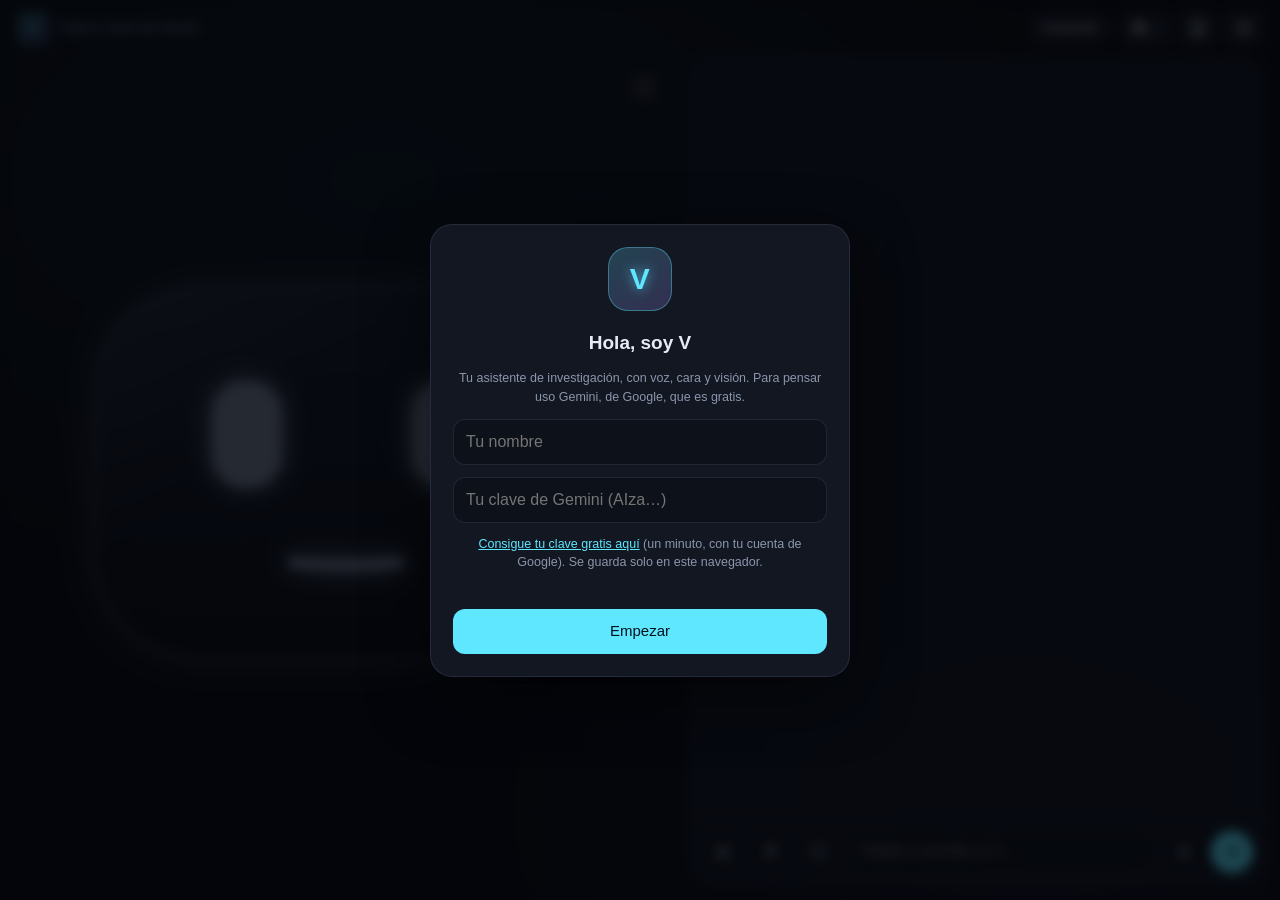
<file: web/pagina.html>
<!doctype html>
<html lang="es">
<head>
  <meta charset="utf-8">
  <meta name="viewport" content="width=device-width, initial-scale=1, viewport-fit=cover, interactive-widget=resizes-content">
  <title>V</title>
  <meta name="description" content="V, tu asistente de investigación con voz, cara y visión, directamente en el navegador">
  <meta name="theme-color" content="#07090f">
  <meta name="apple-mobile-web-app-capable" content="yes">
  <meta name="mobile-web-app-capable" content="yes">
  <meta name="apple-mobile-web-app-status-bar-style" content="black-translucent">
  <meta name="apple-mobile-web-app-title" content="V">
  <link rel="manifest" href="pagina.webmanifest">
  <link rel="icon" href="icon.svg" type="image/svg+xml">
  <link rel="apple-touch-icon" href="icon-180.png">
  <link rel="stylesheet" href="style.css">
</head>
<body>
  <div id="app">
    <header class="topbar">
      <div class="brand">
        <span class="logo">V</span>
        <span id="status-text" class="status">Preparando…</span>
      </div>
      <nav class="top-actions">
        <button id="mode-btn" class="chip" title="Cambiar entre asistente y debate">Asistente</button>
        <button id="people-btn" class="icon-btn" data-icon="users" title="Quién participa"><span id="people-count">1</span></button>
        <button id="notebook-btn" class="icon-btn" data-icon="book" title="Cuaderno de hipótesis"></button>
        <button id="settings-btn" class="icon-btn" data-icon="gear" title="Ajustes"></button>
      </nav>
    </header>

    <main class="layout">
      <section class="stage" id="stage">
        <canvas id="face" aria-label="Cara de V"></canvas>
        <div id="tool-feed" class="tool-feed" aria-live="polite"></div>
        <p id="caption" class="caption" aria-live="polite"></p>
        <div id="pip" class="pip" hidden>
          <video id="video" playsinline muted autoplay></video>
          <canvas id="overlay"></canvas>
          <div class="pip-bar">
            <span id="gesture-label"></span>
            <button id="flip-btn" class="mini" data-icon="flip" title="Cambiar de cámara"></button>
          </div>
        </div>
        <video id="screen-video" playsinline muted hidden></video>
        <button id="stop-btn" class="stop-btn" data-icon="stop" title="Callar a V" hidden><span>Silencio</span></button>
        <button id="focus-btn" class="corner-btn" data-icon="expand" title="Modo cara (pantalla completa)"></button>
      </section>

      <section class="chat">
        <div id="log" class="log" aria-live="polite"></div>
        <div id="speakers" class="speakers" hidden aria-label="Quién habla ahora"></div>
        <form id="composer" class="composer" autocomplete="off">
          <button type="button" id="cam-btn" class="round" data-icon="camera" title="Cámara"></button>
          <button type="button" id="hands-btn" class="round" data-icon="hand" title="Seguimiento de manos"></button>
          <button type="button" id="screen-btn" class="round" data-icon="screen" title="Compartir pantalla con V"></button>
          <textarea id="input" rows="1" placeholder="Habla o escribe a V…" enterkeyhint="send"></textarea>
          <button type="button" id="ask-btn" class="round accent debate-only" data-icon="scale" title="Que opine V"></button>
          <button type="button" id="mic-btn" class="round" data-icon="mic" title="Hablar"></button>
          <button type="submit" id="send-btn" class="round primary" data-icon="send" title="Enviar"></button>
        </form>
      </section>
    </main>
  </div>

  <aside id="notebook" class="drawer" hidden>
    <header><h2>Cuaderno de hipótesis</h2><button class="close icon-btn" data-icon="close" title="Cerrar"></button></header>
    <div id="notebook-list" class="drawer-body"></div>
    <footer><button id="export-md" class="btn">Descargar en Markdown</button></footer>
  </aside>

  <aside id="people" class="drawer" hidden>
    <header><h2>Quién participa</h2><button class="close icon-btn" data-icon="close" title="Cerrar"></button></header>
    <div class="drawer-body">
      <p class="hint">Para debatir desde este dispositivo, añade a tus amigos y toca su nombre antes de que hablen. Así V sabe quién dice qué.</p>
      <ul id="people-list" class="people"></ul>
      <form id="add-person" class="row">
        <input id="person-input" maxlength="24" placeholder="Nombre de un amigo" aria-label="Nombre de un amigo">
        <button class="btn" type="submit">Añadir</button>
      </form>
    </div>
  </aside>

  <aside id="settings" class="drawer" hidden>
    <header><h2>Ajustes</h2><button class="close icon-btn" data-icon="close" title="Cerrar"></button></header>
    <div class="drawer-body">
      <div class="field">
        <label for="name-input">Tu nombre</label>
        <input id="name-input" maxlength="24" placeholder="¿Cómo te llamas?">
      </div>
      <div class="field">
        <label for="key-input">Clave de Gemini</label>
        <input id="key-input" type="password" autocomplete="off" placeholder="AIza…">
        <p class="hint">Gratis en <a href="https://aistudio.google.com/apikey" target="_blank" rel="noopener">aistudio.google.com/apikey</a>. Se guarda solo en este navegador y solo se envía a Google.</p>
      </div>
      <div class="field">
        <label for="model-select">Cerebro</label>
        <select id="model-select"></select>
      </div>
      <div class="field">
        <label for="voice-select">Voz</label>
        <select id="voice-select"></select>
      </div>
      <label class="switch"><input type="checkbox" id="voice-toggle"><span>Voz de V activada</span></label>
      <label class="switch"><input type="checkbox" id="handsfree-toggle"><span>Manos libres: escuchar después de que V hable</span></label>
      <button id="reset-btn" class="btn ghost">Reiniciar conversación</button>
      <p class="hint">Gestos con la mano: ✋ silencia a V · ✌️ empieza a escuchar.</p>
      <p class="hint">¿Quieres que V abra y cierre apps de tu ordenador o lea tu Garmin? Eso lo hace la versión completa: <code>python -m v</code> (mira el README).</p>
      <button id="forget-btn" class="btn ghost">Borrar mi clave de este navegador</button>
    </div>
  </aside>

  <div id="setup" class="modal" hidden>
    <form id="setup-form" class="card">
      <span class="logo big">V</span>
      <h2>Hola, soy V</h2>
      <p class="hint">Tu asistente de investigación, con voz, cara y visión. Para pensar uso Gemini, de Google, que es gratis.</p>
      <input id="setup-name" maxlength="24" placeholder="Tu nombre" aria-label="Tu nombre">
      <input id="setup-key" type="password" autocomplete="off" placeholder="Tu clave de Gemini (AIza…)" aria-label="Clave de Gemini" required>
      <p class="hint"><a href="https://aistudio.google.com/apikey" target="_blank" rel="noopener">Consigue tu clave gratis aquí</a> (un minuto, con tu cuenta de Google). Se guarda solo en este navegador.</p>
      <p id="setup-error" class="error-text"></p>
      <button class="btn primary" type="submit">Empezar</button>
    </form>
  </div>

  <div id="toast" class="toast" hidden></div>

  <script type="module" src="pagina.js"></script>
</body>
</html>
</file>
<file: web/style.css>
:root {
  --bg: #07090f;
  --bg-2: #0d1119;
  --panel: rgba(18, 23, 34, 0.86);
  --panel-solid: #121722;
  --line: rgba(148, 170, 210, 0.14);
  --text: #e7ecf4;
  --muted: #8b96ab;
  --accent: #5ee7ff;
  --accent-2: #a78bfa;
  --ok: #6cf3c5;
  --warn: #ffc36b;
  --bad: #ff7a8a;
  --radius: 16px;
  --font: -apple-system, BlinkMacSystemFont, "SF Pro Text", "Segoe UI", Roboto, "Helvetica Neue", sans-serif;
  color-scheme: dark;
}

* { box-sizing: border-box; }
html, body { margin: 0; height: 100%; }
body {
  background:
    radial-gradient(1200px 700px at 30% 20%, rgba(94, 231, 255, 0.07), transparent 60%),
    radial-gradient(900px 600px at 80% 90%, rgba(167, 139, 250, 0.07), transparent 60%),
    var(--bg);
  color: var(--text);
  font: 15px/1.5 var(--font);
  -webkit-font-smoothing: antialiased;
  overflow: hidden;
}
button, input, textarea { font: inherit; color: inherit; }
button { cursor: pointer; }
[hidden] { display: none !important; }
svg { width: 20px; height: 20px; flex: none; }

#app {
  height: 100dvh;
  display: grid;
  grid-template-columns: minmax(0, 1fr);
  grid-template-rows: auto minmax(0, 1fr);
  padding: env(safe-area-inset-top) env(safe-area-inset-right) 0 env(safe-area-inset-left);
}

/* Barra superior */
.topbar {
  display: flex; align-items: center; justify-content: space-between;
  gap: 12px; padding: 10px 16px;
}
.brand { display: flex; align-items: center; gap: 10px; min-width: 0; flex: 1 1 auto; }
.logo {
  display: inline-grid; place-items: center; width: 34px; height: 34px; border-radius: 11px;
  background: linear-gradient(145deg, rgba(94, 231, 255, 0.22), rgba(167, 139, 250, 0.22));
  border: 1px solid rgba(94, 231, 255, 0.35);
  color: var(--accent); font-weight: 700; letter-spacing: 0.02em;
  text-shadow: 0 0 12px rgba(94, 231, 255, 0.7);
}
.logo.big { width: 64px; height: 64px; font-size: 30px; border-radius: 20px; margin: 0 auto 6px; }
.status { min-width: 0; color: var(--muted); font-size: 13px; white-space: nowrap; overflow: hidden; text-overflow: ellipsis; }
.top-actions { display: flex; align-items: center; gap: 6px; flex: none; }
.icon-btn {
  display: inline-flex; align-items: center; gap: 6px; height: 36px; min-width: 36px; padding: 0 9px;
  border-radius: 11px; border: 1px solid var(--line); background: var(--panel); position: relative;
}
.icon-btn:hover { border-color: rgba(94, 231, 255, 0.4); }
.icon-btn.badge::after {
  content: ""; position: absolute; top: 6px; right: 6px; width: 7px; height: 7px;
  border-radius: 50%; background: var(--accent); box-shadow: 0 0 8px var(--accent);
}
#people-count { font-size: 13px; color: var(--muted); }
.chip {
  height: 32px; padding: 0 14px; border-radius: 999px; border: 1px solid var(--line);
  background: var(--panel); font-size: 13px; letter-spacing: 0.02em;
}
body.debate .chip { border-color: rgba(167, 139, 250, 0.6); color: var(--accent-2); }

/* Distribución */
.layout { min-height: 0; display: grid; grid-template-columns: minmax(0, 1.15fr) minmax(340px, 1fr); gap: 16px; padding: 0 16px 16px; }
.stage { position: relative; min-height: 0; border-radius: 24px; overflow: hidden; }
#face { width: 100%; height: 100%; display: block; }
.chat {
  min-height: 0; display: flex; flex-direction: column;
  background: var(--panel); border: 1px solid var(--line); border-radius: 24px;
  backdrop-filter: blur(14px); -webkit-backdrop-filter: blur(14px);
}

/* Subtítulos y actividad */
.caption {
  position: absolute; left: 50%; bottom: 18px; transform: translate(-50%, 10px);
  width: min(92%, 640px); margin: 0; text-align: center; font-size: 17px; line-height: 1.45;
  color: #f4f7fb; text-shadow: 0 1px 12px rgba(0, 0, 0, 0.8);
  opacity: 0; transition: opacity 0.4s, transform 0.4s; pointer-events: none;
}
.caption.show { opacity: 0.92; transform: translate(-50%, 0); }
.tool-feed { position: absolute; top: 12px; left: 12px; display: flex; flex-direction: column; gap: 6px; pointer-events: none; }
.tool-pill {
  font-size: 12px; padding: 5px 10px; border-radius: 999px; width: max-content;
  background: rgba(13, 17, 25, 0.85); border: 1px solid var(--line); color: var(--muted);
  animation: rise 0.25s ease-out;
}
.tool-pill.ok { color: var(--ok); }
.tool-pill.error, .tool-pill.denied { color: var(--bad); }
@keyframes rise { from { opacity: 0; transform: translateY(6px); } }

.corner-btn, .stop-btn {
  position: absolute; display: inline-flex; align-items: center; gap: 6px;
  border: 1px solid var(--line); background: rgba(13, 17, 25, 0.7); border-radius: 12px;
}
.corner-btn { top: 12px; right: 12px; width: 38px; height: 38px; justify-content: center; }
.stop-btn { bottom: 18px; right: 16px; height: 36px; padding: 0 12px; color: var(--warn); font-size: 13px; }

/* Cámara */
.pip {
  position: absolute; right: 12px; bottom: 64px; width: min(34%, 260px); aspect-ratio: 4 / 3;
  border-radius: 14px; overflow: hidden; border: 1px solid rgba(94, 231, 255, 0.35);
  background: #000; box-shadow: 0 10px 30px rgba(0, 0, 0, 0.5); transition: box-shadow 0.2s;
}
.pip.flash { box-shadow: 0 0 0 3px #fff, 0 10px 30px rgba(0, 0, 0, 0.5); }
.pip video, .pip canvas { position: absolute; inset: 0; width: 100%; height: 100%; object-fit: cover; }
.pip video.mirror { transform: scaleX(-1); }
.pip-bar {
  position: absolute; left: 0; right: 0; bottom: 0; display: flex; align-items: center; justify-content: space-between;
  padding: 4px 6px 4px 10px; font-size: 12px; background: linear-gradient(transparent, rgba(0, 0, 0, 0.7));
}
.mini { width: 30px; height: 30px; display: grid; place-items: center; border: 0; background: rgba(255, 255, 255, 0.12); border-radius: 9px; }
.mini svg { width: 16px; height: 16px; }

/* Conversación */
.log { flex: 1; min-height: 0; overflow-y: auto; padding: 18px 16px 8px; display: flex; flex-direction: column; gap: 10px; overscroll-behavior: contain; }
.msg { max-width: 86%; padding: 10px 14px; border-radius: 18px; word-wrap: break-word; animation: rise 0.2s ease-out; }
.msg .who { font-size: 12px; color: var(--accent-2); margin-bottom: 2px; }
.msg.mine { align-self: flex-end; background: linear-gradient(145deg, #1d3a4a, #1a2b44); border-bottom-right-radius: 6px; }
.msg.other { align-self: flex-start; background: #1a1f2c; border-bottom-left-radius: 6px; }
.msg.from-v {
  align-self: flex-start; background: rgba(94, 231, 255, 0.06);
  border: 1px solid rgba(94, 231, 255, 0.18); border-bottom-left-radius: 6px;
}
.msg.from-v.error { border-color: rgba(255, 122, 138, 0.4); }
.msg.system { align-self: center; max-width: 92%; font-size: 12.5px; color: var(--muted); background: none; padding: 2px 8px; text-align: center; }
.msg code { font-family: ui-monospace, "SF Mono", Menlo, monospace; font-size: 0.9em; background: rgba(255, 255, 255, 0.07); padding: 1px 5px; border-radius: 5px; }
.used-tools { margin-top: 6px; font-size: 11.5px; color: var(--muted); }
.typing { display: flex; gap: 5px; padding: 14px 16px; }
.typing span { width: 7px; height: 7px; border-radius: 50%; background: var(--accent); opacity: 0.4; animation: blink 1.2s infinite; }
.typing span:nth-child(2) { animation-delay: 0.2s; }
.typing span:nth-child(3) { animation-delay: 0.4s; }
@keyframes blink { 50% { opacity: 1; transform: translateY(-2px); } }

.composer {
  display: flex; align-items: flex-end; gap: 6px; padding: 10px;
  padding-bottom: max(10px, env(safe-area-inset-bottom)); border-top: 1px solid var(--line);
}
.composer textarea {
  flex: 1; width: 0; min-width: 0; resize: none; max-height: 140px; padding: 10px 14px; border-radius: 20px;
  background: var(--bg-2); border: 1px solid var(--line); outline: none; line-height: 1.4; font-size: 16px;
}
.composer textarea:focus { border-color: rgba(94, 231, 255, 0.45); }
.round {
  width: 42px; height: 42px; flex: none; display: grid; place-items: center;
  border-radius: 50%; border: 1px solid var(--line); background: var(--bg-2); color: var(--muted);
  transition: color 0.15s, border-color 0.15s, background 0.15s;
}
.round:hover { color: var(--text); }
.round.active { color: var(--ok); border-color: rgba(108, 243, 197, 0.6); background: rgba(108, 243, 197, 0.1); }
#mic-btn.active { animation: pulse 1.4s infinite; }
@keyframes pulse { 50% { box-shadow: 0 0 0 7px rgba(108, 243, 197, 0.12); } }
.round.primary { background: var(--accent); color: #04121a; border-color: transparent; }
.round.accent { color: var(--accent-2); border-color: rgba(167, 139, 250, 0.5); }
.debate-only { display: none; }
body.debate .debate-only { display: grid; }
body.guest .owner-only { display: none; }

/* Paneles laterales */
.drawer {
  position: fixed; top: 0; right: 0; bottom: 0; width: min(420px, 100%); z-index: 20;
  display: flex; flex-direction: column; background: var(--panel-solid); border-left: 1px solid var(--line);
  padding: env(safe-area-inset-top) 0 env(safe-area-inset-bottom); box-shadow: -20px 0 50px rgba(0, 0, 0, 0.45);
  animation: slide 0.22s ease-out;
}
@keyframes slide { from { transform: translateX(30px); opacity: 0; } }
.drawer > header { display: flex; align-items: center; justify-content: space-between; padding: 14px 16px; border-bottom: 1px solid var(--line); }
.drawer h2 { margin: 0; font-size: 17px; font-weight: 600; }
.drawer-body { flex: 1; overflow-y: auto; padding: 16px; display: flex; flex-direction: column; gap: 14px; }
.drawer > footer { padding: 12px 16px; border-top: 1px solid var(--line); }
.field { display: flex; flex-direction: column; gap: 6px; }
.field label { font-size: 13px; color: var(--muted); }
.field input, .card input {
  width: 100%; padding: 10px 12px; border-radius: 12px; border: 1px solid var(--line); background: var(--bg-2); outline: none; font-size: 16px;
}
.row { display: flex; gap: 8px; }
.row input { flex: 1; min-width: 0; }
.hint { font-size: 12.5px; color: var(--muted); margin: 0; }
.switch { display: flex; align-items: center; gap: 10px; font-size: 14px; }
.switch input { width: 20px; height: 20px; accent-color: var(--accent); }
.btn {
  padding: 10px 16px; border-radius: 12px; border: 1px solid var(--line); background: var(--bg-2);
  font-weight: 500; white-space: nowrap;
}
.btn.primary { background: var(--accent); color: #04121a; border-color: transparent; }
.btn.ghost { background: transparent; }
.people { list-style: none; margin: 0; padding: 0; display: flex; flex-direction: column; gap: 8px; }
.people li { display: flex; align-items: center; gap: 10px; padding: 10px 12px; border-radius: 12px; background: var(--bg-2); }
.pname { flex: 1; }
.prole { font-size: 11.5px; padding: 2px 8px; border-radius: 999px; background: rgba(167, 139, 250, 0.15); color: var(--accent-2); }
.prole.owner { background: rgba(94, 231, 255, 0.14); color: var(--accent); }
.pflags { font-size: 12px; color: var(--muted); }

/* Cuaderno */
.hyp { padding: 14px; border-radius: 14px; background: var(--bg-2); border: 1px solid var(--line); border-left: 3px solid var(--accent); }
.hyp.apoyada { border-left-color: var(--ok); }
.hyp.refutada, .hyp.descartada { border-left-color: var(--bad); opacity: 0.85; }
.hyp.en_prueba { border-left-color: var(--warn); }
.hyp header { display: flex; justify-content: space-between; font-size: 12px; color: var(--muted); }
.hyp h3 { margin: 6px 0 4px; font-size: 15.5px; }
.hyp .stmt { margin: 0 0 10px; color: #c9d2e0; font-size: 14px; }
.hyp footer { display: flex; flex-wrap: wrap; gap: 4px 14px; font-size: 12px; color: var(--muted); margin-top: 6px; }
.hyp .tests { margin: 8px 0 0; padding-left: 18px; font-size: 12.5px; color: #b8c2d3; }
.hstate { color: var(--text); }
.conf { height: 4px; border-radius: 4px; background: rgba(255, 255, 255, 0.07); overflow: hidden; }
.conf span { display: block; height: 100%; background: linear-gradient(90deg, var(--accent), var(--accent-2)); }
.empty { color: var(--muted); text-align: center; margin-top: 30px; }

/* Ventanas modales */
.modal { position: fixed; inset: 0; z-index: 30; display: grid; place-items: center; padding: 16px; background: rgba(3, 5, 9, 0.7); backdrop-filter: blur(6px); -webkit-backdrop-filter: blur(6px); }
.card {
  width: min(420px, 100%); padding: 22px; border-radius: 22px; background: var(--panel-solid);
  border: 1px solid var(--line); display: flex; flex-direction: column; gap: 12px; text-align: center;
  box-shadow: 0 20px 60px rgba(0, 0, 0, 0.5);
}
.card h2 { margin: 0; font-size: 19px; }
#confirm .card { border-color: rgba(255, 195, 107, 0.45); }
.summary { font-size: 16px; margin: 0; }
.timer { height: 3px; border-radius: 3px; background: rgba(255, 255, 255, 0.08); overflow: hidden; }
.timer span { display: block; height: 100%; width: 100%; background: var(--warn); }
.card .row .btn { flex: 1; }
.error-text { color: var(--bad); font-size: 13px; margin: 0; min-height: 1em; }

.toast {
  position: fixed; left: 50%; bottom: calc(90px + env(safe-area-inset-bottom)); transform: translateX(-50%); z-index: 40;
  padding: 10px 16px; border-radius: 14px; background: rgba(18, 23, 34, 0.96); border: 1px solid var(--line);
  font-size: 14px; max-width: calc(100% - 32px); text-align: center; animation: rise 0.2s ease-out;
}

/* Modo cara: solo la cara, ideal para el iPhone en un soporte */
body.focus .chat, body.focus .top-actions { display: none; }
body.focus .layout { grid-template-columns: minmax(0, 1fr); padding: 0; }
body.focus .stage { border-radius: 0; }
body.focus .caption { font-size: 20px; bottom: calc(40px + env(safe-area-inset-bottom)); }

/* Móvil */
@media (max-width: 860px) {
  .layout { grid-template-columns: minmax(0, 1fr); grid-template-rows: minmax(200px, 38dvh) minmax(0, 1fr); gap: 10px; padding: 0 10px 0; }
  .chat { border-radius: 22px 22px 0 0; border-bottom: 0; }
  .topbar { padding: 8px 12px; gap: 8px; }
  .top-actions { gap: 4px; }
  .chip { padding: 0 10px; }
  .icon-btn { padding: 0 7px; }
  .caption { font-size: 15px; bottom: 10px; }
  .pip { width: 32%; bottom: 10px; right: 10px; }
  .stop-btn { bottom: auto; top: 12px; right: 58px; }
  .msg { max-width: 92%; }
  .round { width: 38px; height: 38px; }
  /* En el móvil el texto ya está en el chat; el subtítulo solo se ve en modo cara. */
  body:not(.focus) .caption { display: none; }
  .composer { gap: 5px; padding: 8px; }
  body.focus .layout { grid-template-rows: 1fr; }
}

@media (prefers-reduced-motion: reduce) {
  *, *::before, *::after { animation: none !important; transition: none !important; }
}

/* V en la web: quién habla, enlaces y ajustes */
.speakers { display: flex; flex-wrap: wrap; gap: 6px; padding: 8px 10px 0; }
.speaker-chip {
  height: 30px; padding: 0 12px; border-radius: 999px; border: 1px solid var(--line);
  background: var(--bg-2); color: var(--muted); font-size: 13px;
}
.speaker-chip.active { color: var(--text); border-color: rgba(167, 139, 250, 0.7); background: rgba(167, 139, 250, 0.16); }
.msg.link-card {
  align-self: flex-start; display: flex; flex-direction: column; gap: 2px; text-decoration: none; color: var(--text);
  background: rgba(94, 231, 255, 0.06); border: 1px solid rgba(94, 231, 255, 0.35); border-bottom-left-radius: 6px;
}
.msg.link-card span { font-size: 12.5px; color: var(--accent); word-break: break-all; }
.msg.link-card:hover { border-color: var(--accent); }
.field select {
  width: 100%; padding: 10px 12px; border-radius: 12px; border: 1px solid var(--line); background: var(--bg-2); font-size: 16px;
}
.hint a { color: var(--accent); }
.people .remove { width: 30px; height: 30px; display: grid; place-items: center; border: 0; border-radius: 9px; background: transparent; color: var(--muted); }
.people .remove:hover { color: var(--bad); }
.people .remove svg { width: 16px; height: 16px; }
:focus-visible { outline: 2px solid var(--accent); outline-offset: 2px; }
</file>
